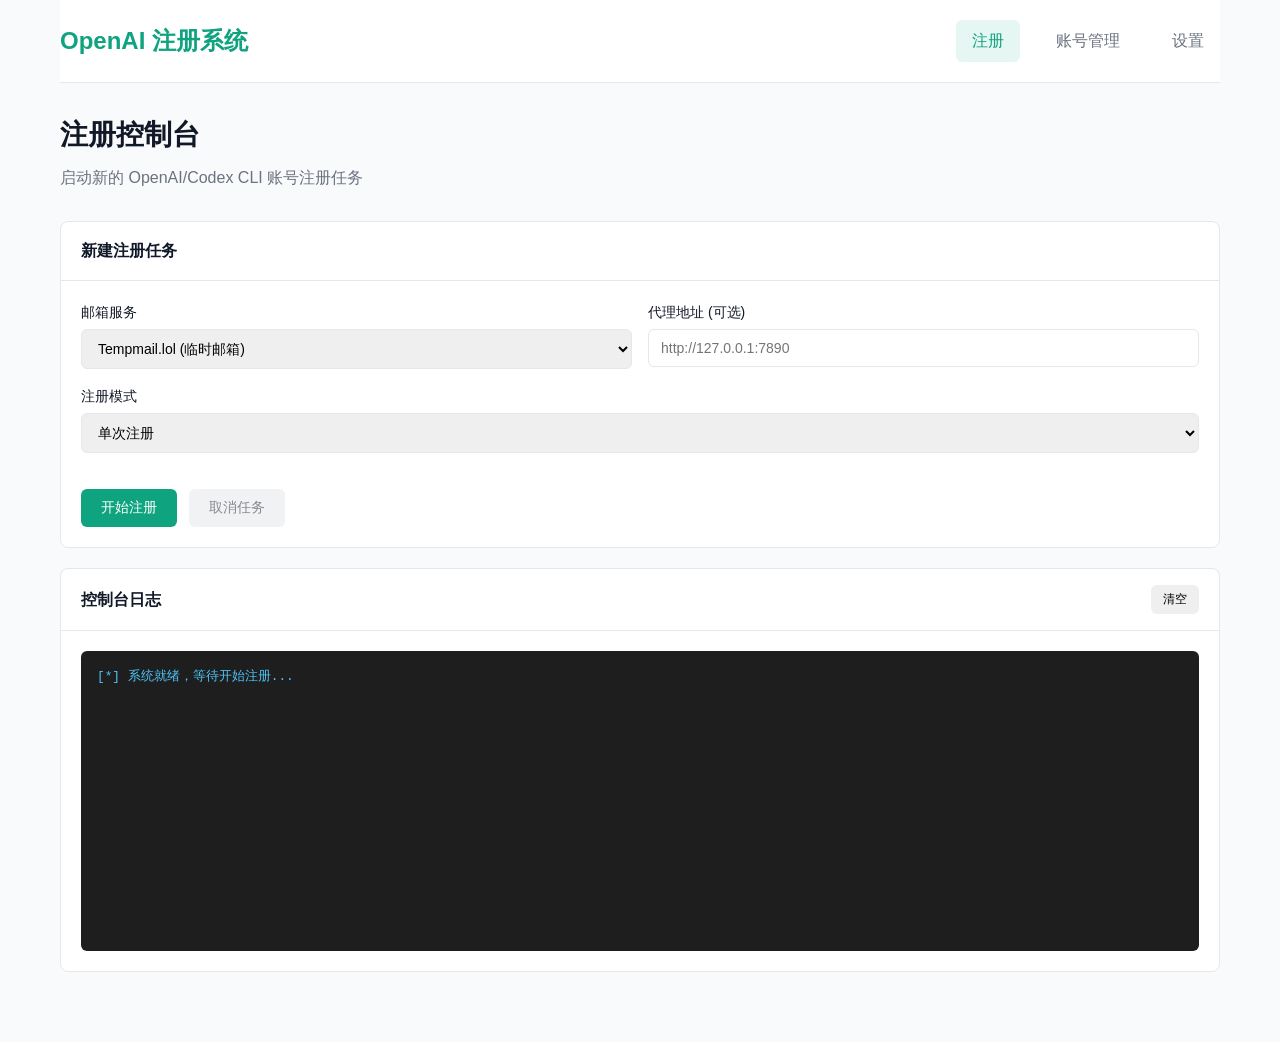
<file: templates/index.html>
<!DOCTYPE html>
<html lang="zh-CN">
<head>
    <meta charset="UTF-8">
    <meta name="viewport" content="width=device-width, initial-scale=1.0">
    <title>OpenAI/Codex CLI 自动注册系统</title>
    <link rel="stylesheet" href="/static/css/style.css">
</head>
<body>
    <div class="container">
        <!-- 导航栏 -->
        <nav class="navbar">
            <div class="nav-brand">
                <h1>OpenAI 注册系统</h1>
            </div>
            <div class="nav-links">
                <a href="/" class="nav-link active">注册</a>
                <a href="/accounts" class="nav-link">账号管理</a>
                <a href="/settings" class="nav-link">设置</a>
            </div>
        </nav>

        <!-- 主内容区 -->
        <main class="main-content">
            <div class="page-header">
                <h2>注册控制台</h2>
                <p class="subtitle">启动新的 OpenAI/Codex CLI 账号注册任务</p>
            </div>

            <!-- 注册表单 -->
            <div class="card">
                <div class="card-header">
                    <h3>新建注册任务</h3>
                </div>
                <div class="card-body">
                    <form id="registration-form">
                        <div class="form-row">
                            <div class="form-group">
                                <label for="email-service">邮箱服务</label>
                                <select id="email-service" name="email_service" required>
                                    <option value="tempmail">Tempmail.lol (临时邮箱)</option>
                                    <option value="outlook">Outlook</option>
                                    <option value="custom_domain">自定义域名</option>
                                </select>
                            </div>

                            <div class="form-group">
                                <label for="proxy">代理地址 (可选)</label>
                                <input type="text" id="proxy" name="proxy" placeholder="http://127.0.0.1:7890">
                            </div>
                        </div>

                        <div class="form-row">
                            <div class="form-group">
                                <label for="reg-mode">注册模式</label>
                                <select id="reg-mode" name="reg_mode">
                                    <option value="single">单次注册</option>
                                    <option value="batch">批量注册</option>
                                </select>
                            </div>

                            <div class="form-group" id="batch-count-group" style="display: none;">
                                <label for="batch-count">注册数量 (1-100)</label>
                                <input type="number" id="batch-count" name="batch_count" min="1" max="100" value="5">
                            </div>
                        </div>

                        <div id="batch-options" style="display: none;">
                            <div class="form-row">
                                <div class="form-group">
                                    <label for="interval-min">最小间隔 (秒)</label>
                                    <input type="number" id="interval-min" name="interval_min" min="0" max="300" value="5">
                                </div>

                                <div class="form-group">
                                    <label for="interval-max">最大间隔 (秒)</label>
                                    <input type="number" id="interval-max" name="interval_max" min="1" max="600" value="30">
                                </div>
                            </div>
                        </div>

                        <div class="form-actions">
                            <button type="submit" class="btn btn-primary" id="start-btn">
                                开始注册
                            </button>
                            <button type="button" class="btn btn-secondary" id="cancel-btn" disabled>
                                取消任务
                            </button>
                        </div>
                    </form>
                </div>
            </div>

            <!-- 批量任务状态 -->
            <div class="card" id="batch-status-card" style="display: none;">
                <div class="card-header">
                    <h3>批量任务进度</h3>
                    <span id="batch-progress" class="status-badge">0/0</span>
                </div>
                <div class="card-body">
                    <div class="progress-bar-container">
                        <div id="progress-bar" class="progress-bar" style="width: 0%"></div>
                    </div>
                    <div class="batch-stats">
                        <span>成功: <strong id="batch-success">0</strong></span>
                        <span>失败: <strong id="batch-failed">0</strong></span>
                        <span>剩余: <strong id="batch-remaining">0</strong></span>
                    </div>
                </div>
            </div>

            <!-- 任务状态 -->
            <div class="card" id="task-status-card" style="display: none;">
                <div class="card-header">
                    <h3>任务状态</h3>
                    <span id="task-status-badge" class="status-badge">等待中</span>
                </div>
                <div class="card-body">
                    <div class="task-info">
                        <div class="info-row">
                            <span class="label">任务 ID:</span>
                            <span id="task-id" class="value">-</span>
                        </div>
                        <div class="info-row">
                            <span class="label">邮箱:</span>
                            <span id="task-email" class="value">-</span>
                        </div>
                        <div class="info-row">
                            <span class="label">状态:</span>
                            <span id="task-status" class="value">-</span>
                        </div>
                    </div>
                </div>
            </div>

            <!-- 控制台日志 -->
            <div class="card">
                <div class="card-header">
                    <h3>控制台日志</h3>
                    <button class="btn btn-sm" id="clear-log-btn">清空</button>
                </div>
                <div class="card-body">
                    <div id="console-log" class="console-log">
                        <div class="log-line info">[*] 系统就绪，等待开始注册...</div>
                    </div>
                </div>
            </div>
        </main>
    </div>

    <script src="/static/js/app.js"></script>
</body>
</html>
</file>
<file: static/css/style.css>
/*
 * OpenAI 注册系统 - 主样式表
 * 轻量级、现代、响应式设计
 */

/* CSS 变量 */
:root {
    --primary-color: #10a37f;
    --primary-hover: #0d8a6a;
    --secondary-color: #6b7280;
    --danger-color: #ef4444;
    --warning-color: #f59e0b;
    --success-color: #22c55e;
    --background: #f9fafb;
    --surface: #ffffff;
    --border: #e5e7eb;
    --text-primary: #111827;
    --text-secondary: #6b7280;
    --font-family: -apple-system, BlinkMacSystemFont, 'Segoe UI', Roboto, Oxygen, Ubuntu, sans-serif;
}

/* 重置样式 */
* {
    margin: 0;
    padding: 0;
    box-sizing: border-box;
}

body {
    font-family: var(--font-family);
    background-color: var(--background);
    color: var(--text-primary);
    line-height: 1.6;
}

/* 容器 */
.container {
    max-width: 1200px;
    margin: 0 auto;
    padding: 0 20px;
}

/* 导航栏 */
.navbar {
    display: flex;
    justify-content: space-between;
    align-items: center;
    padding: 20px 0;
    border-bottom: 1px solid var(--border);
    background: var(--surface);
    margin-bottom: 30px;
}

.nav-brand h1 {
    font-size: 1.5rem;
    color: var(--primary-color);
    font-weight: 600;
}

.nav-links {
    display: flex;
    gap: 20px;
}

.nav-link {
    text-decoration: none;
    color: var(--text-secondary);
    padding: 8px 16px;
    border-radius: 6px;
    transition: all 0.2s;
}

.nav-link:hover {
    color: var(--primary-color);
    background-color: rgba(16, 163, 127, 0.1);
}

.nav-link.active {
    color: var(--primary-color);
    background-color: rgba(16, 163, 127, 0.1);
    font-weight: 500;
}

/* 主内容 */
.main-content {
    padding-bottom: 50px;
}

.page-header {
    margin-bottom: 30px;
}

.page-header h2 {
    font-size: 1.75rem;
    margin-bottom: 8px;
}

.subtitle {
    color: var(--text-secondary);
}

/* 卡片 */
.card {
    background: var(--surface);
    border-radius: 8px;
    border: 1px solid var(--border);
    margin-bottom: 20px;
}

.card-header {
    padding: 16px 20px;
    border-bottom: 1px solid var(--border);
    display: flex;
    justify-content: space-between;
    align-items: center;
}

.card-header h3 {
    font-size: 1rem;
    font-weight: 600;
}

.card-body {
    padding: 20px;
}

/* 表单 */
.form-group {
    margin-bottom: 16px;
}

.form-group label {
    display: block;
    margin-bottom: 6px;
    font-weight: 500;
    font-size: 0.875rem;
}

.form-group input,
.form-group select,
.form-group textarea {
    width: 100%;
    padding: 10px 12px;
    border: 1px solid var(--border);
    border-radius: 6px;
    font-size: 0.875rem;
    transition: border-color 0.2s;
}

.form-group input:focus,
.form-group select:focus,
.form-group textarea:focus {
    outline: none;
    border-color: var(--primary-color);
    box-shadow: 0 0 0 3px rgba(16, 163, 127, 0.1);
}

.form-row {
    display: grid;
    grid-template-columns: repeat(auto-fit, minmax(200px, 1fr));
    gap: 16px;
}

.form-actions {
    display: flex;
    gap: 12px;
    margin-top: 20px;
}

/* 按钮 */
.btn {
    display: inline-flex;
    align-items: center;
    justify-content: center;
    padding: 10px 20px;
    font-size: 0.875rem;
    font-weight: 500;
    border-radius: 6px;
    border: none;
    cursor: pointer;
    transition: all 0.2s;
}

.btn:disabled {
    opacity: 0.5;
    cursor: not-allowed;
}

.btn-primary {
    background-color: var(--primary-color);
    color: white;
}

.btn-primary:hover:not(:disabled) {
    background-color: var(--primary-hover);
}

.btn-secondary {
    background-color: var(--border);
    color: var(--text-primary);
}

.btn-secondary:hover:not(:disabled) {
    background-color: #d1d5db;
}

.btn-danger {
    background-color: var(--danger-color);
    color: white;
}

.btn-danger:hover:not(:disabled) {
    background-color: #dc2626;
}

.btn-warning {
    background-color: var(--warning-color);
    color: white;
}

.btn-warning:hover:not(:disabled) {
    background-color: #d97706;
}

.btn-sm {
    padding: 6px 12px;
    font-size: 0.75rem;
}

/* 控制台日志 */
.console-log {
    background-color: #1e1e1e;
    color: #d4d4d4;
    padding: 16px;
    border-radius: 6px;
    font-family: 'Monaco', 'Menlo', 'Ubuntu Mono', monospace;
    font-size: 0.8rem;
    height: 300px;
    overflow-y: auto;
    line-height: 1.5;
}

.log-line {
    margin-bottom: 4px;
    white-space: pre-wrap;
    word-break: break-all;
}

.log-line.info { color: #4fc3f7; }
.log-line.success { color: #81c784; }
.log-line.error { color: #e57373; }
.log-line.warning { color: #ffb74d; }

/* 状态徽章 */
.status-badge {
    display: inline-block;
    padding: 4px 10px;
    border-radius: 9999px;
    font-size: 0.75rem;
    font-weight: 500;
    background-color: var(--secondary-color);
    color: white;
}

.status-badge.running {
    background-color: var(--primary-color);
}

.status-badge.completed {
    background-color: var(--success-color);
}

.status-badge.failed {
    background-color: var(--danger-color);
}

/* 统计卡片 */
.stats-grid {
    display: grid;
    grid-template-columns: repeat(auto-fit, minmax(200px, 1fr));
    gap: 20px;
    margin-bottom: 20px;
}

.stat-card {
    background: var(--surface);
    border-radius: 8px;
    border: 1px solid var(--border);
    padding: 20px;
    text-align: center;
}

.stat-value {
    font-size: 2rem;
    font-weight: 700;
    color: var(--text-primary);
}

.stat-label {
    color: var(--text-secondary);
    font-size: 0.875rem;
    margin-top: 4px;
}

.stat-card.success .stat-value { color: var(--success-color); }
.stat-card.warning .stat-value { color: var(--warning-color); }
.stat-card.danger .stat-value { color: var(--danger-color); }

/* 数据表格 */
.data-table {
    width: 100%;
    border-collapse: collapse;
}

.data-table th,
.data-table td {
    padding: 12px;
    text-align: left;
    border-bottom: 1px solid var(--border);
}

.data-table th {
    font-weight: 600;
    color: var(--text-secondary);
    font-size: 0.75rem;
    text-transform: uppercase;
}

.data-table tbody tr:hover {
    background-color: #f9fafb;
}

/* 工具栏 */
.toolbar {
    display: flex;
    justify-content: space-between;
    align-items: center;
    flex-wrap: wrap;
    gap: 12px;
}

.toolbar-left,
.toolbar-right {
    display: flex;
    align-items: center;
    gap: 12px;
}

.form-select,
.form-input {
    padding: 8px 12px;
    border: 1px solid var(--border);
    border-radius: 6px;
    font-size: 0.875rem;
}

/* 分页 */
.pagination {
    display: flex;
    justify-content: center;
    align-items: center;
    gap: 16px;
    margin-top: 20px;
}

#page-info {
    color: var(--text-secondary);
    font-size: 0.875rem;
}

/* 标签页 */
.tabs {
    display: flex;
    gap: 4px;
    margin-bottom: 20px;
    border-bottom: 1px solid var(--border);
    padding-bottom: 0;
}

.tab-btn {
    padding: 12px 20px;
    background: none;
    border: none;
    cursor: pointer;
    font-size: 0.875rem;
    font-weight: 500;
    color: var(--text-secondary);
    border-bottom: 2px solid transparent;
    margin-bottom: -1px;
    transition: all 0.2s;
}

.tab-btn:hover {
    color: var(--primary-color);
}

.tab-btn.active {
    color: var(--primary-color);
    border-bottom-color: var(--primary-color);
}

.tab-content {
    display: none;
}

.tab-content.active {
    display: block;
}

/* 模态框 */
.modal {
    display: none;
    position: fixed;
    top: 0;
    left: 0;
    right: 0;
    bottom: 0;
    background-color: rgba(0, 0, 0, 0.5);
    z-index: 1000;
    align-items: center;
    justify-content: center;
}

.modal.active {
    display: flex;
}

.modal-content {
    background: var(--surface);
    border-radius: 8px;
    max-width: 600px;
    width: 90%;
    max-height: 80vh;
    overflow-y: auto;
}

.modal-header {
    padding: 16px 20px;
    border-bottom: 1px solid var(--border);
    display: flex;
    justify-content: space-between;
    align-items: center;
}

.modal-header h3 {
    font-size: 1.125rem;
}

.modal-close {
    background: none;
    border: none;
    font-size: 1.5rem;
    cursor: pointer;
    color: var(--text-secondary);
}

.modal-close:hover {
    color: var(--text-primary);
}

.modal-body {
    padding: 20px;
}

/* 下拉菜单 */
.dropdown {
    position: relative;
    display: inline-block;
}

.dropdown-menu {
    display: none;
    position: absolute;
    right: 0;
    top: 100%;
    background: var(--surface);
    border: 1px solid var(--border);
    border-radius: 6px;
    min-width: 150px;
    box-shadow: 0 4px 6px -1px rgba(0, 0, 0, 0.1);
    z-index: 100;
}

.dropdown-menu.active {
    display: block;
}

.dropdown-item {
    display: block;
    padding: 10px 16px;
    color: var(--text-primary);
    text-decoration: none;
    font-size: 0.875rem;
}

.dropdown-item:hover {
    background-color: #f9fafb;
}

/* 任务信息 */
.task-info {
    display: grid;
    gap: 12px;
}

.info-row {
    display: flex;
    gap: 12px;
}

.info-row .label {
    color: var(--text-secondary);
    min-width: 80px;
}

.info-row .value {
    font-weight: 500;
}

/* 信息网格 */
.info-grid {
    display: grid;
    grid-template-columns: repeat(auto-fit, minmax(200px, 1fr));
    gap: 16px;
    margin-bottom: 20px;
}

.info-item {
    display: flex;
    flex-direction: column;
    gap: 4px;
}

.info-item .label {
    color: var(--text-secondary);
    font-size: 0.875rem;
}

.info-item .value {
    font-size: 1.25rem;
    font-weight: 600;
}

/* 进度条 */
.progress-bar-container {
    background-color: var(--border);
    border-radius: 9999px;
    height: 12px;
    overflow: hidden;
    margin-bottom: 16px;
}

.progress-bar {
    background-color: var(--primary-color);
    height: 100%;
    border-radius: 9999px;
    transition: width 0.3s ease;
}

/* 批量统计 */
.batch-stats {
    display: flex;
    justify-content: space-around;
    gap: 16px;
    text-align: center;
}

.batch-stats span {
    color: var(--text-secondary);
    font-size: 0.875rem;
}

.batch-stats strong {
    display: block;
    font-size: 1.5rem;
    color: var(--text-primary);
    margin-top: 4px;
}

/* 响应式 */
@media (max-width: 768px) {
    .navbar {
        flex-direction: column;
        gap: 16px;
    }

    .toolbar {
        flex-direction: column;
        align-items: stretch;
    }

    .toolbar-left,
    .toolbar-right {
        flex-direction: column;
        align-items: stretch;
    }

    .form-row {
        grid-template-columns: 1fr;
    }

    .stats-grid {
        grid-template-columns: repeat(2, 1fr);
    }
}
</file>
